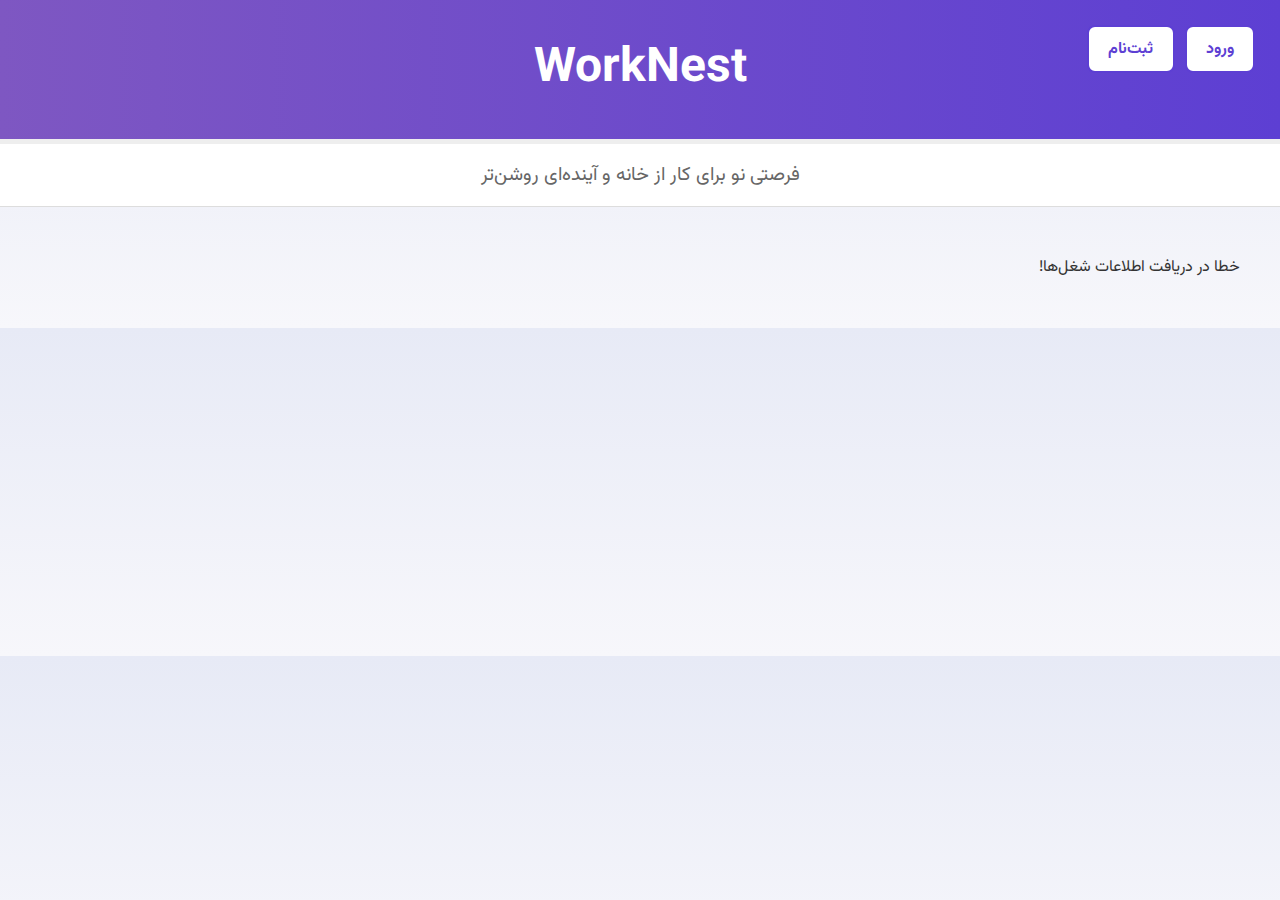
<file: PRB/project_root/frontend/index.html>
<!DOCTYPE html>
<html lang="fa" dir="rtl">
<head>
  <meta charset="UTF-8" />
  <meta name="viewport" content="width=device-width, initial-scale=1.0"/>
  <title>WorkNest - صفحه اصلی</title>
  <link rel="stylesheet" href="./css/styles.css"/>
</head>
<body>
  <header class="main-header">WorkNest</header>

  <div class="subtitle">فرصتی نو برای کار از خانه و آینده‌ای روشن‌تر</div>

  <div class="auth-buttons">
    <a href="login.html">ورود</a>
    <a href="register.html">ثبت‌نام</a>

  </div>

  <main>
    <section id="jobs" class="jobs-list"></section>
  </main>

  <script src="./js/main.js"></script>
</body>
</html>
</file>
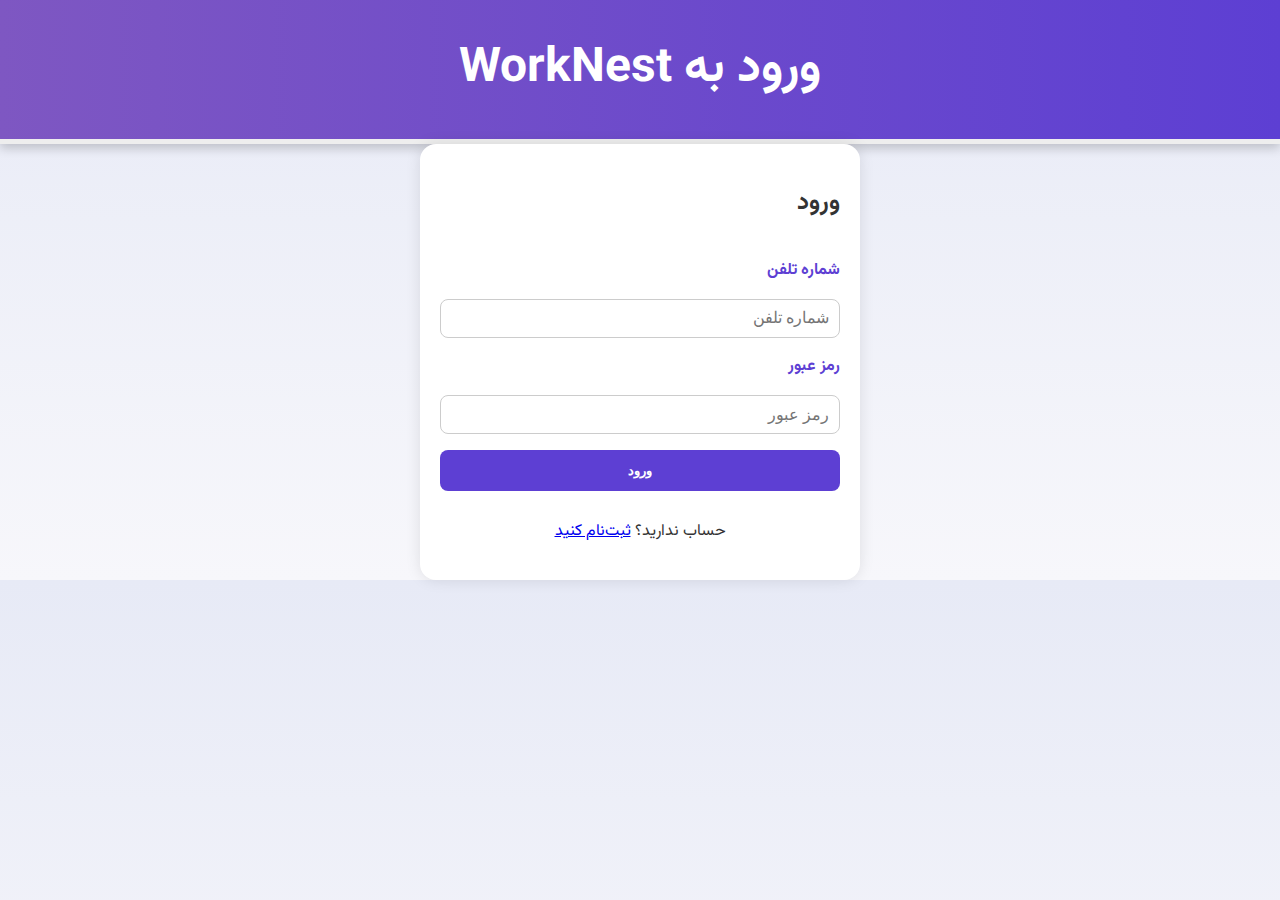
<file: PRB/project_root/frontend/add_job.html>
<!DOCTYPE html>
<html lang="fa" dir="rtl">
<head>
  <meta charset="UTF-8" />
  <meta name="viewport" content="width=device-width, initial-scale=1.0" />
  <title>ثبت شغل جدید - WorkNest</title>
  <link rel="stylesheet" href="./css/styles.css" />
</head>
<body>
  <header class="main-header">ثبت شغل جدید</header>

  <main class="form-container">
    <form id="addJobForm" class="auth-form">
      <h2>افزودن شغل</h2>

      <div class="form-group">
        <label for="title">عنوان شغل:</label>
        <input type="text" id="title" name="title" placeholder="مثلاً: توسعه دهنده وب" required />
      </div>

      <div class="form-group">
        <label for="description">توضیحات شغل:</label>
        <textarea id="description" name="description" rows="5" placeholder="شرح کامل وظایف و الزامات..." required></textarea>
      </div>

      <div class="form-group">
        <label for="city_id">شهر:</label>
        <select id="city_id" name="city_id" required>
          <option value="">شهر را انتخاب کنید</option>
          </select>
      </div>

      <div class="form-group">
        <label for="employer_info">اطلاعات تماس کارفرما (اختیاری):</label>
        <input type="text" id="employer_info" name="employer_info" placeholder="مثلاً ایمیل یا شماره تماس (نمایش عمومی)" />
      </div>

      <button type="submit" class="submit-btn">ثبت شغل</button>
    </form>
    <p class="redirect-message">
        <a href="employer_dashboard.html">بازگشت به داشبورد</a>
    </p>
  </main>

  <script src="./js/add_job.js"></script>
</body>
</html>
</file>
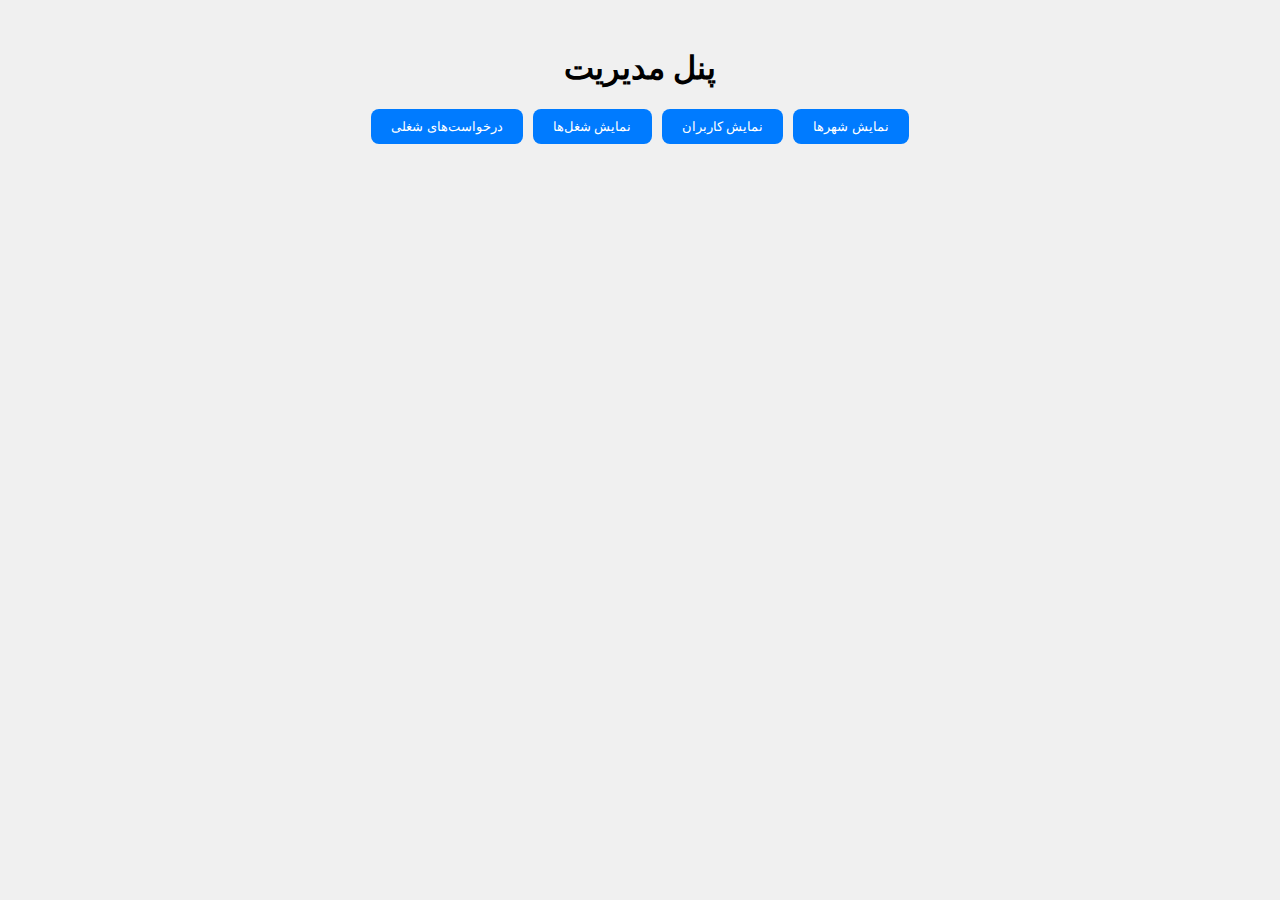
<file: PRB/project_root/frontend/admin.html>
<!DOCTYPE html>
<html lang="fa" dir="rtl">
<head>
  <meta charset="UTF-8">
  <title>پنل مدیریت</title>
  <style>
    body {
      font-family: sans-serif;
      background-color: #f0f0f0;
      padding: 20px;
    }
    .buttons {
      display: flex;
      gap: 10px;
      justify-content: center;
      margin-bottom: 20px;
    }
    .buttons button {
      padding: 10px 20px;
      border: none;
      background-color: #007bff;
      color: white;
      border-radius: 8px;
      cursor: pointer;
    }
    .container {
      display: flex;
      flex-wrap: wrap;
      gap: 20px;
      justify-content: center;
    }
    .card {
      background: white;
      padding: 15px;
      border-radius: 10px;
      width: 300px;
      box-shadow: 0 2px 5px rgba(0,0,0,0.1);
    }
    .card h3 {
      margin-top: 0;
    }
    .actions button {
      margin: 5px 5px 0 0;
      padding: 5px 10px;
      cursor: pointer;
      border: none;
      border-radius: 5px;
    }
    .edit { background-color: #ffc107; }
    .delete { background-color: #dc3545; color: white; }
  </style>
</head>
<body>
  <h1 style="text-align:center">پنل مدیریت</h1>

  <div class="buttons">
    <button onclick="showData('city')">نمایش شهرها</button>
    <button onclick="showData('user')">نمایش کاربران</button>
    <button onclick="showData('job')">نمایش شغل‌ها</button>
    <button onclick="showData('userjob')">درخواست‌های شغلی</button>
  </div>

  <div id="data-container" class="container"></div>

  <script src="js/admin.js"></script>
</body>
</html>
</file>
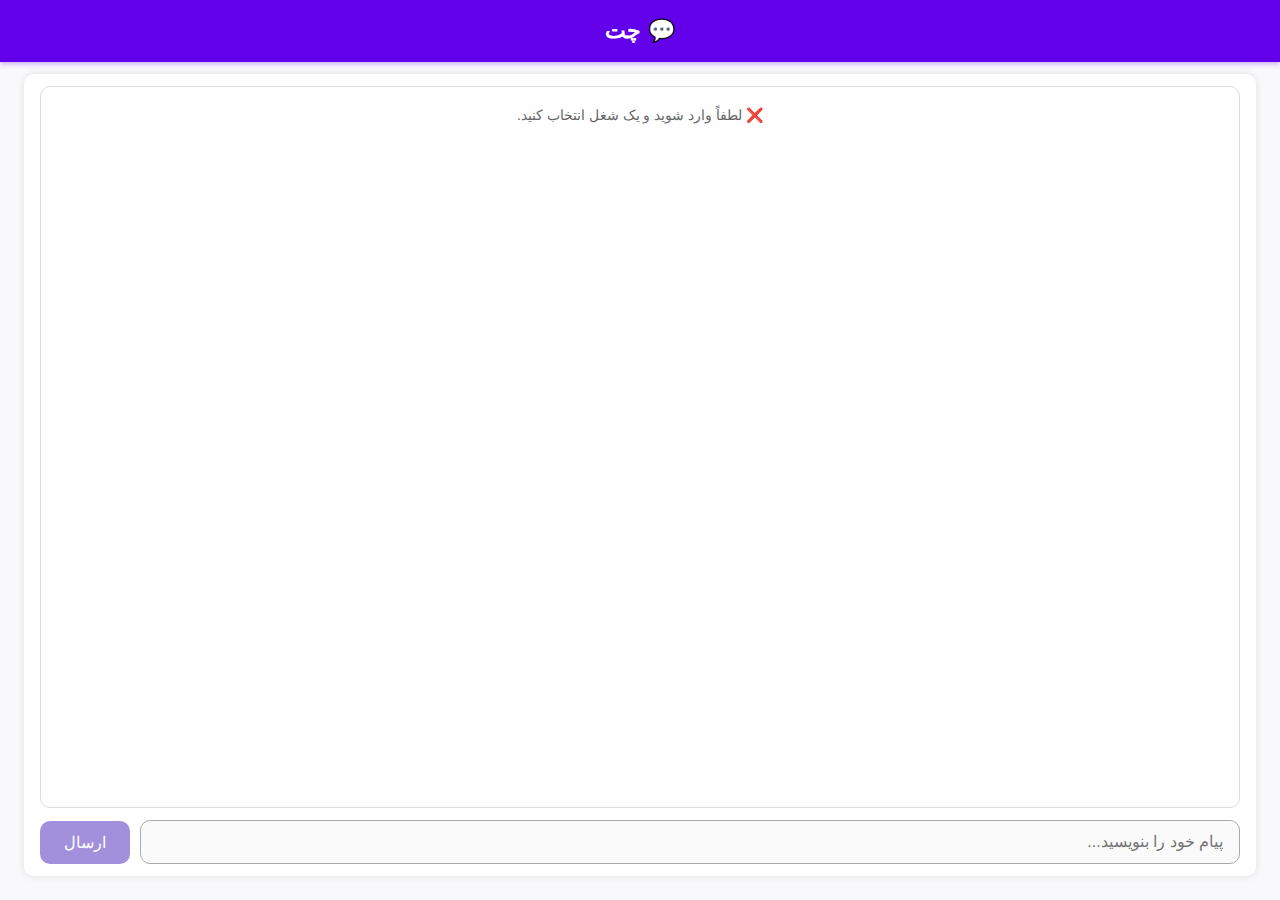
<file: PRB/project_root/frontend/chat.html>
<!DOCTYPE html>
<html lang="fa" dir="rtl">
<head>
  <meta charset="UTF-8" />
  <title>💬 چت با کارفرما</title>
  <style>
    body {
      font-family: "Tahoma", sans-serif;
      margin: 0;
      padding: 0;
      background-color: #f9f9fb;
      color: #222;
      height: 100vh;
      display: flex;
      flex-direction: column;
    }
    header {
      background-color: #6200ea;
      color: white;
      padding: 18px 16px;
      text-align: center;
      font-size: 22px;
      font-weight: 600;
      user-select: none;
      box-shadow: 0 2px 5px rgb(98 0 234 / 0.3);
    }
    .chat-container {
      flex: 1;
      display: flex;
      flex-direction: column;
      padding: 12px 16px;
      gap: 12px;
      background-color: #fff;
      box-shadow: 0 0 8px rgb(0 0 0 / 0.1);
      border-radius: 10px;
      margin: 12px 24px 24px 24px;
    }
    #chat-box {
      flex-grow: 1;
      overflow-y: auto;
      padding: 10px 14px;
      background-color: #fefefe;
      border: 1.5px solid #ddd;
      border-radius: 10px;
      scroll-behavior: smooth;
      word-break: break-word;
    }
    .chat-message {
      max-width: 65%;
      margin: 8px 0;
      padding: 10px 16px;
      border-radius: 20px;
      line-height: 1.4;
      clear: both;
      font-size: 15px;
      box-shadow: 0 1px 3px rgb(0 0 0 / 0.05);
      user-select: text;
      white-space: pre-wrap;
      word-wrap: break-word;
    }
    .me {
      background-color: #d2f4d7;
      float: right;
      text-align: right;
    }
    .other {
      background-color: #ececec;
      float: left;
      text-align: left;
    }
    .chat-input {
      display: flex;
      gap: 10px;
      align-items: center;
    }
    #message-input {
      flex-grow: 1;
      padding: 12px 16px;
      font-size: 16px;
      border: 1.5px solid #aaa;
      border-radius: 10px;
      outline-offset: 2px;
      transition: border-color 0.25s ease;
    }
    #message-input:focus {
      border-color: #6200ea;
      box-shadow: 0 0 8px rgba(98, 0, 234, 0.3);
    }
    #send-button {
      background-color: #6200ea;
      border: none;
      color: white;
      padding: 12px 24px;
      font-size: 16px;
      border-radius: 10px;
      cursor: pointer;
      user-select: none;
      transition: background-color 0.3s ease;
    }
    #send-button:disabled {
      background-color: #a390dd;
      cursor: default;
    }
    .system-msg {
      text-align: center;
      color: #666;
      font-size: 14px;
      margin: 10px 0;
      user-select: none;
    }
  </style>
</head>
<body>

<header id="chat-header">💬 چت</header>

<div class="chat-container">
  <div id="chat-box">
    <p class="system-msg">در حال بارگذاری پیام‌ها...</p>
  </div>
  <div class="chat-input">
    <input
      type="text"
      id="message-input"
      placeholder="پیام خود را بنویسید..."
      autocomplete="off"
      disabled
      aria-label="متن پیام"
    />
    <button id="send-button" disabled>ارسال</button>
  </div>
</div>

<script>
(() => {
  const API_BASE = "http://localhost:8000/v1";
  const token = localStorage.getItem("access_token");
  const jobId = localStorage.getItem("job_id");

  const chatBox = document.getElementById("chat-box");
  const chatHeader = document.getElementById("chat-header");
  const messageInput = document.getElementById("message-input");
  const sendButton = document.getElementById("send-button");

  let currentUserId = null;
  let receiverId = null;
  let socket = null;

  function appendMessage({ sender_id, content }) {
    const div = document.createElement("div");
    div.className = "chat-message " + (sender_id === currentUserId ? "me" : "other");
    div.textContent = content;
    chatBox.appendChild(div);
    chatBox.scrollTop = chatBox.scrollHeight;
  }

  function appendSystemMessage(text) {
    const p = document.createElement("p");
    p.className = "system-msg";
    p.textContent = text;
    chatBox.appendChild(p);
    chatBox.scrollTop = chatBox.scrollHeight;
  }

  async function fetchWithAuth(url) {
    const res = await fetch(url, {
      headers: { Authorization: `Bearer ${token}` }
    });
    const data = await res.json();
    if (!res.ok) {
      const msg = typeof data.detail === "string" ? data.detail : "خطای ناشناخته";
      throw new Error(msg);
    }
    return data;
  }

  async function initChat() {
    if (!token || !jobId) {
      chatBox.innerHTML = "<p class='system-msg'>❌ لطفاً وارد شوید و یک شغل انتخاب کنید.</p>";
      return;
    }
    try {
      const me = await fetchWithAuth(`${API_BASE}/user/me`);
      currentUserId = me.id;

      const job = await fetchWithAuth(`${API_BASE}/jobs/${jobId}`);
      if (!job.employer || !job.employer.id) throw new Error("کارفرما مشخص نشده است.");
      receiverId = job.employer.id;

      chatHeader.textContent = `💬 چت با ${job.employer.first_name || "کارفرما"}`;

      const messages = await fetchWithAuth(`${API_BASE}/messages/?receiver_id=${receiverId}`);
      chatBox.innerHTML = "";
      if (messages.length === 0) {
        appendSystemMessage("پیامی وجود ندارد. اولین پیام را ارسال کنید!");
      } else {
        messages.forEach(appendMessage);
      }

      setupWebSocket();
    } catch (err) {
      console.error(err);
      chatBox.innerHTML = `<p class='system-msg'>❌ ${err.message}</p>`;
    }
  }

  function setupWebSocket() {
    socket = new WebSocket(`ws://localhost:8000/v1/messages/ws/chat/${receiverId}?token=${token}`);

    socket.addEventListener("open", () => {
      appendSystemMessage("✅ اتصال برقرار شد.");
      messageInput.disabled = false;
      messageInput.focus();
    });

    socket.addEventListener("message", event => {
      try {
        const data = JSON.parse(event.data);
        if (data && data.sender_id && data.content) {
          appendMessage(data);
        }
      } catch {
        console.warn("خطا در پردازش پیام دریافتی.");
      }
    });

    socket.addEventListener("close", () => {
      appendSystemMessage("🔌 اتصال قطع شد.");
      messageInput.disabled = true;
      sendButton.disabled = true;
    });

    socket.addEventListener("error", () => {
      appendSystemMessage("❌ خطا در اتصال وب‌سوکت.");
    });

    messageInput.addEventListener("input", () => {
      sendButton.disabled = messageInput.value.trim() === "";
    });

    sendButton.addEventListener("click", () => {
      sendMessage();
    });

    messageInput.addEventListener("keydown", e => {
      if (e.key === "Enter" && !e.shiftKey && !sendButton.disabled) {
        e.preventDefault();
        sendMessage();
      }
    });
  }

  function sendMessage() {
    const content = messageInput.value.trim();
    if (!content || socket.readyState !== WebSocket.OPEN) return;

    const message = { content };
    socket.send(JSON.stringify(message));
    appendMessage({ sender_id: currentUserId, content });

    messageInput.value = "";
    sendButton.disabled = true;
    messageInput.focus();
  }

  initChat();
})();
</script>

</body>
</html>
</file>
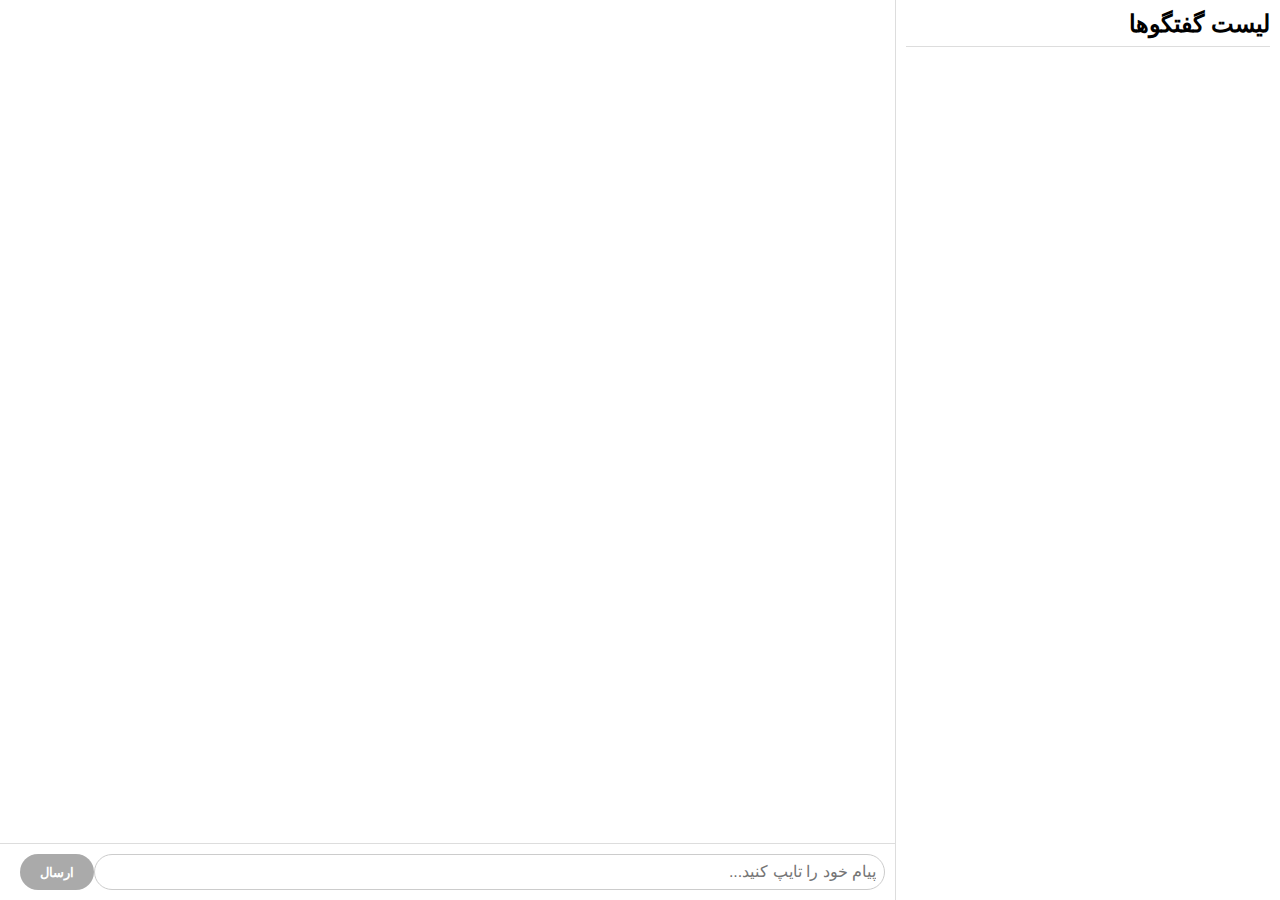
<file: PRB/project_root/frontend/chat_list.html>
<!DOCTYPE html>
<html lang="fa">
<head>
<meta charset="UTF-8" />
<meta name="viewport" content="width=device-width, initial-scale=1" />
<title>لیست چت‌ها - پنل کارفرما</title>
<style>
  body {
    font-family: Vazir, sans-serif;
    direction: rtl;
    background: #f9f9f9;
    margin: 0;
    padding: 0;
  }
  #container {
    display: flex;
    height: 100vh;
  }
  #contacts {
    width: 30%;
    background: #fff;
    border-left: 1px solid #ddd;
    overflow-y: auto;
  }
  #contacts h2 {
    margin: 10px;
    border-bottom: 1px solid #ddd;
    padding-bottom: 8px;
  }
  .contact-item {
    padding: 10px;
    cursor: pointer;
    border-bottom: 1px solid #eee;
  }
  .contact-item:hover, .contact-item.active {
    background-color: #e1d4f0;
  }
  #chat-area {
    flex-grow: 1;
    display: flex;
    flex-direction: column;
    background: #fff;
  }
  #messages {
    flex-grow: 1;
    overflow-y: auto;
    padding: 15px;
    border-bottom: 1px solid #ddd;
  }
  .message {
    margin-bottom: 10px;
    max-width: 70%;
    padding: 8px 12px;
    border-radius: 10px;
  }
  .sent {
    background-color: #c8e6c9;
    align-self: flex-end;
  }
  .received {
    background-color: #ececec;
    align-self: flex-start;
  }
  #input-area {
    display: flex;
    padding: 10px;
  }
  #message-input {
    flex-grow: 1;
    padding: 8px;
    font-size: 1rem;
    border-radius: 20px;
    border: 1px solid #ccc;
    outline: none;
  }
  #send-btn {
    background-color: #6a4c93;
    color: white;
    border: none;
    margin-left: 10px;
    padding: 8px 20px;
    border-radius: 20px;
    cursor: pointer;
    font-weight: bold;
  }
  #send-btn:disabled {
    background-color: #aaa;
    cursor: not-allowed;
  }
</style>
</head>
<body>

<div id="container">
  <div id="contacts">
    <h2>لیست گفتگوها</h2>
    <div id="contact-list"></div>
  </div>
  <div id="chat-area">
    <div id="messages"></div>
    <div id="input-area">
      <input type="text" id="message-input" placeholder="پیام خود را تایپ کنید..." autocomplete="off" />
      <button id="send-btn" disabled>ارسال</button>
    </div>
  </div>
</div>

<script>
  // === تنظیمات اولیه ===
  const token = localStorage.getItem('jwt_token');  // توکن JWT باید از جایی ذخیره شده باشه
  if (!token) {
    alert("لطفا ابتدا وارد شوید.");
    // می‌تونی ریدایرکت کنی به صفحه ورود
  }

  const apiBase = 'http://localhost:8000'; // آدرس بک‌اند خودت
  let selectedContactId = null;
  let websocket = null;

  const contactListEl = document.getElementById('contact-list');
  const messagesEl = document.getElementById('messages');
  const inputEl = document.getElementById('message-input');
  const sendBtn = document.getElementById('send-btn');

  // --- گرفتن شناسه کاربر فعلی از توکن JWT ---
  function parseJwt (token) {
    try {
      const base64Url = token.split('.')[1];
      const base64 = base64Url.replace(/-/g, '+').replace(/_/g, '/');
      const jsonPayload = decodeURIComponent(atob(base64).split('').map(function(c) {
          return '%' + ('00' + c.charCodeAt(0).toString(16)).slice(-2);
      }).join(''));
      return JSON.parse(jsonPayload);
    } catch {
      return null;
    }
  }
  const currentUserId = parseJwt(token)?.sub;

  // --- بارگذاری لیست مخاطبین ---
  async function loadContacts() {
    try {
      // گرفتن پیام‌ها از بک‌اند (مثلا API که پیام‌ها رو می‌فرسته)
      // اینجا فرض می‌کنیم بک‌اند یک API دارد که پیام‌های دریافتی/ارسالی را برمی‌گرداند
      // چون تو بک‌اندت چنین API نداری، باید یک API ایجاد کنی که مثلا لیست کاربرانی که با کارفرما چت کرده‌اند را بدهد
      // اینجا یک نمونه API فرضی زده‌ام: /messages/chats
      const response = await fetch(`${apiBase}/messages/chats`, {
        headers: { 'Authorization': `Bearer ${token}` }
      });
      if (!response.ok) throw new Error('خطا در دریافت لیست گفتگوها');

      const chats = await response.json();
      contactListEl.innerHTML = '';
      chats.forEach(chat => {
        // chat.receiver_id یا chat.sender_id می‌تواند شناسه مخاطب باشد
        // فرض می‌کنیم backend داده‌هایی مثل {user_id: 123, username: 'کاربر ۱', last_message: 'سلام'} برمی‌گرداند
        const div = document.createElement('div');
        div.classList.add('contact-item');
        div.textContent = chat.username + ": " + (chat.last_message || '');
        div.dataset.userid = chat.user_id;
        div.addEventListener('click', () => {
          selectContact(chat.user_id, chat.username);
        });
        contactListEl.appendChild(div);
      });
    } catch (error) {
      alert(error.message);
    }
  }

  // --- انتخاب مخاطب ---
  function selectContact(userId, username) {
    selectedContactId = userId;
    // هایلایت کردن مخاطب انتخاب شده
    [...contactListEl.children].forEach(child => child.classList.remove('active'));
    const activeItem = [...contactListEl.children].find(c => c.dataset.userid == userId);
    if (activeItem) activeItem.classList.add('active');

    // بارگذاری پیام‌ها
    loadMessages(userId);
    setupWebSocket(userId);
  }

  // --- بارگذاری پیام‌های بین کارفرما و مخاطب ---
  async function loadMessages(userId) {
    try {
      const response = await fetch(`${apiBase}/messages/?receiver_id=${userId}`, {
        headers: { 'Authorization': `Bearer ${token}` }
      });
      if (!response.ok) throw new Error('خطا در دریافت پیام‌ها');

      const messages = await response.json();
      messagesEl.innerHTML = '';
      messages.forEach(msg => {
        addMessageToChat(msg, msg.sender_id == currentUserId);
      });
      messagesEl.scrollTop = messagesEl.scrollHeight;
      sendBtn.disabled = false;
    } catch (error) {
      alert(error.message);
    }
  }

  // --- افزودن پیام به بخش پیام‌ها ---
  function addMessageToChat(message, isSent) {
    const div = document.createElement('div');
    div.classList.add('message');
    div.classList.add(isSent ? 'sent' : 'received');
    div.textContent = message.content + " (" + new Date(message.timestamp).toLocaleTimeString() + ")";
    messagesEl.appendChild(div);
  }

  // --- راه‌اندازی WebSocket ---
  function setupWebSocket(receiverId) {
    if (websocket) {
      websocket.close();
    }
    websocket = new WebSocket(`ws://localhost:8000/ws/chat/${receiverId}?token=${token}`);

    websocket.onmessage = function(event) {
      const msg = JSON.parse(event.data);
      if (msg.error) {
        alert(msg.error);
        return;
      }
      // اگر پیام مربوط به چت فعلی است نمایش می‌دهیم
      if (msg.sender_id == selectedContactId || msg.receiver_id == selectedContactId) {
        addMessageToChat(msg, msg.sender_id == currentUserId);
        messagesEl.scrollTop = messagesEl.scrollHeight;
      }
    };

    websocket.onclose = function() {
      console.log('WebSocket connection closed');
    };
  }

  // --- ارسال پیام ---
  sendBtn.onclick = function() {
    const content = inputEl.value.trim();
    if (!content) return;
    if (websocket && websocket.readyState === WebSocket.OPEN) {
      websocket.send(JSON.stringify({ content }));
      inputEl.value = '';
    }
  };

  // فعال/غیرفعال کردن دکمه ارسال با توجه به متن ورودی
  inputEl.addEventListener('input', () => {
    sendBtn.disabled = !inputEl.value.trim();
  });

  // بارگذاری اولیه مخاطبین
  loadContacts();

</script>

</body>
</html>
</file>
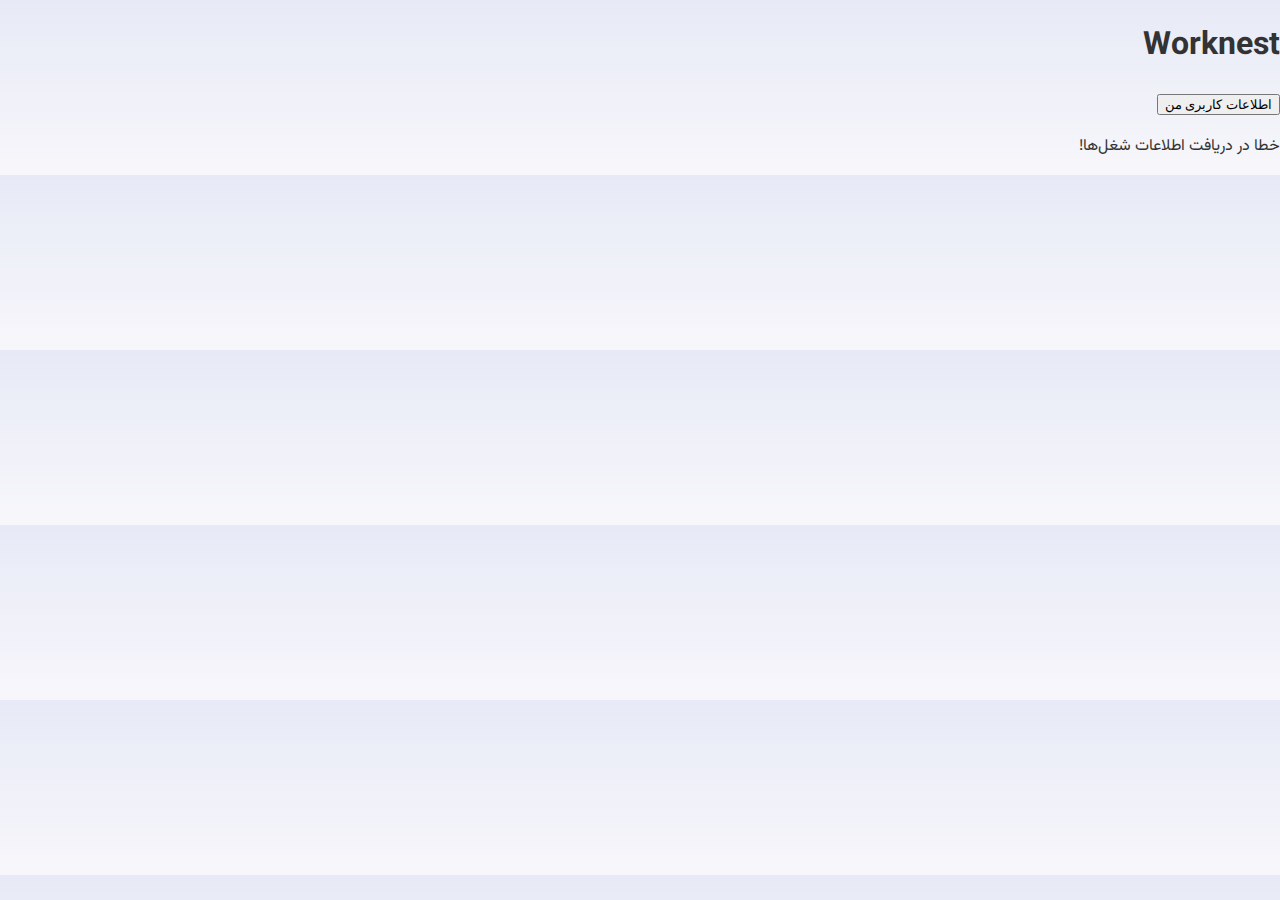
<file: PRB/project_root/frontend/dashboard.html>
<!DOCTYPE html>
<html>
<head><title>Dashboard</title><link rel='stylesheet' href='css/styles.css'></head>
<body>
<h1>Worknest</h1>
<button id='profile-btn'>اطلاعات کاربری من</button>
<div id='jobs'></div>
<script src='js/main.js'></script>
</body>
</html>
</file>
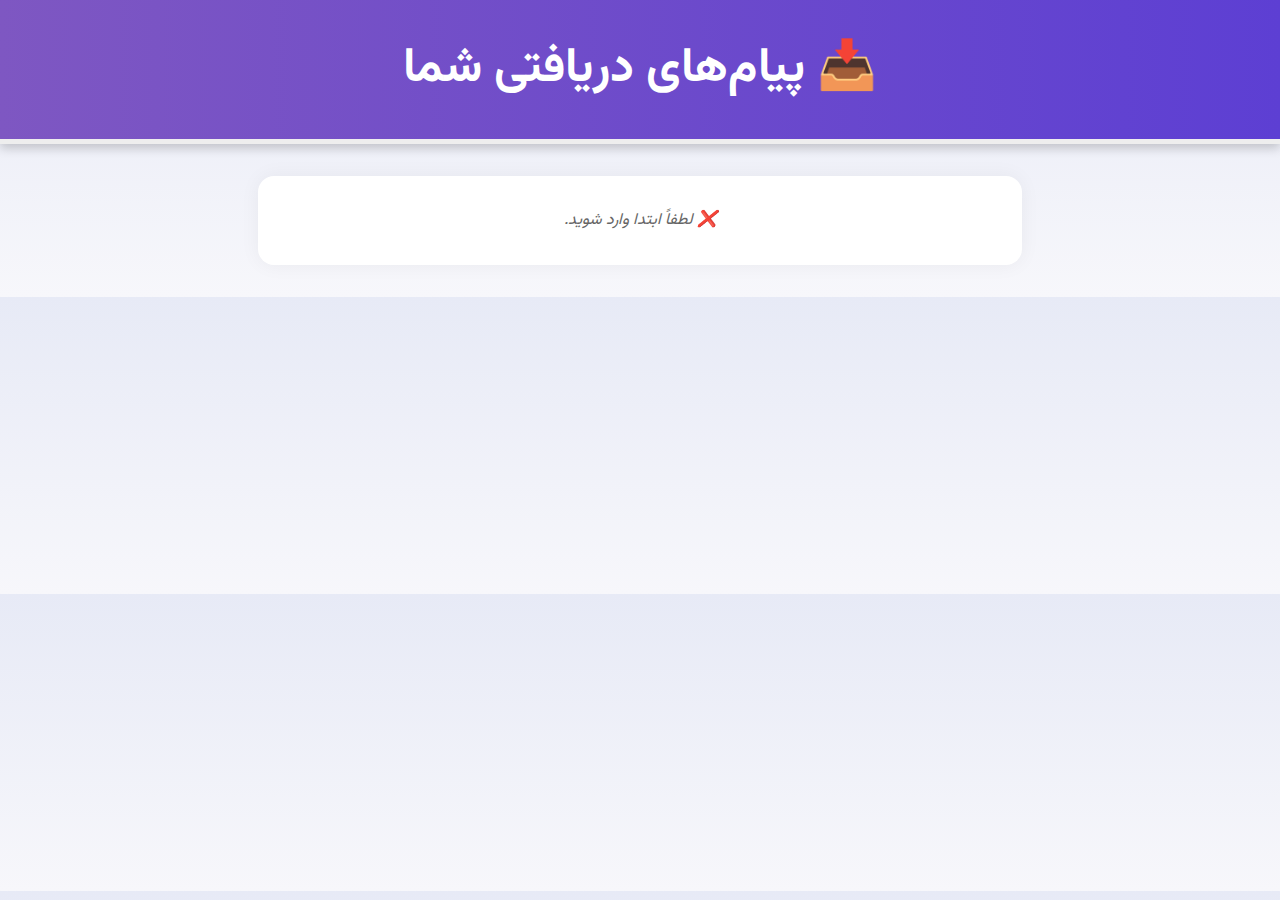
<file: PRB/project_root/frontend/employer_chat.html>
<!DOCTYPE html>
<html lang="fa" dir="rtl">
<head>
  <meta charset="UTF-8" />
  <title>پیام‌های دریافتی کارفرما</title>
  <link rel="stylesheet" href="./css/styles.css" />
  <style>
    body {
      font-family: 'Vazirmatn', sans-serif;
      background-color: #f8f8ff;
      margin: 0;
      padding: 0;
    }

    .main-header {
      background-color: #6a1b9a;
      color: white;
      padding: 1rem;
      font-size: 1.6rem;
      text-align: center;
    }

    .form-container {
      max-width: 700px;
      margin: 2rem auto;
      background-color: #fff;
      padding: 1rem 2rem;
      border-radius: 16px;
      box-shadow: 0 0 20px rgba(0,0,0,0.05);
    }

    #contacts-list {
      display: flex;
      flex-direction: column;
      gap: 0.6rem;
    }

    .chat-user-item {
      background: #f3e5f5;
      border-radius: 12px;
      padding: 0.8rem 1.2rem;
      font-size: 1.1rem;
      font-weight: bold;
      color: #4a148c;
      cursor: pointer;
      transition: background 0.2s ease;
    }

    .chat-user-item:hover {
      background-color: #e1bee7;
    }

    .system-msg {
      color: #666;
      text-align: center;
      font-style: italic;
      margin-top: 1rem;
    }
  </style>
</head>
<body>
  <header class="main-header">📥 پیام‌های دریافتی شما</header>

  <main class="form-container">
    <div id="contacts-list">
      <p class="system-msg">در حال بارگذاری لیست مخاطبین...</p>
    </div>
  </main>

  <script>
    document.addEventListener("DOMContentLoaded", async () => {
      const contactsList = document.getElementById("contacts-list");
      const token = localStorage.getItem("access_token");

      if (!token) {
        contactsList.innerHTML = `<p class="system-msg">❌ لطفاً ابتدا وارد شوید.</p>`;
        return;
      }

      try {
        const res = await fetch(`http://localhost:8000/v1/messages/employer/contacts?token=${token}`);
        if (!res.ok) {
          contactsList.innerHTML = `<p class="system-msg">❌ خطا در دریافت مخاطبین.</p>`;
          return;
        }

        const users = await res.json();
        if (!users.length) {
          contactsList.innerHTML = `<p class="system-msg">🟡 هنوز پیامی دریافت نکرده‌اید.</p>`;
          return;
        }

        contactsList.innerHTML = "";
        users.forEach(user => {
          const div = document.createElement("div");
          div.className = "chat-user-item";
          div.textContent = `${user.first_name} ${user.last_name}`;
          div.addEventListener("click", () => {
            localStorage.setItem("employer_chat_user_id", user.id);
            window.location.href = "chat.html";
          });
          contactsList.appendChild(div);
        });
      } catch (err) {
        console.error("Fetch error:", err);
        contactsList.innerHTML = `<p class="system-msg">❌ خطا در ارتباط با سرور.</p>`;
      }
    });
  </script>
</body>
</html>
</file>
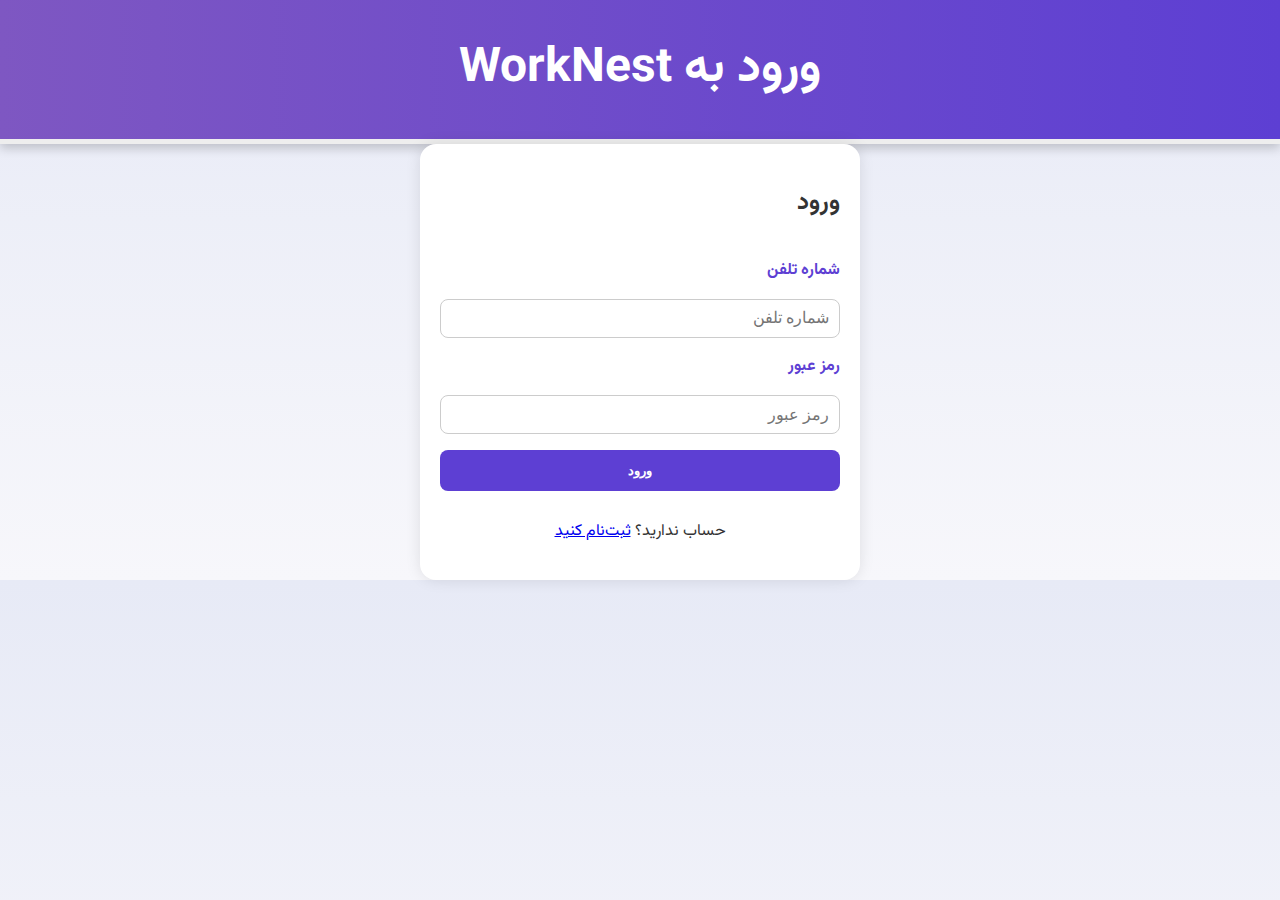
<file: PRB/project_root/frontend/employer_dashboard.html>
<!DOCTYPE html>
<html lang="fa" dir="rtl">
<head>
  <meta charset="UTF-8" />
  <meta name="viewport" content="width=device-width, initial-scale=1.0" />
  <title>داشبورد کارفرما - WorkNest</title>
  <link rel="stylesheet" href="./css/styles.css" />
  <style>
    /* Styles specific to employer dashboard */
    .dashboard-grid {
      display: grid;
      grid-template-columns: repeat(auto-fit, minmax(250px, 1fr));
      gap: 20px;
      margin-top: 2rem;
    }
    .dashboard-card {
      background-color: #fff;
      padding: 25px;
      border-radius: 16px;
      box-shadow: 0 4px 15px rgba(0,0,0,0.1);
      text-align: center;
      transition: transform 0.2s ease;
    }
    .dashboard-card:hover {
      transform: translateY(-5px);
    }
    .dashboard-card h3 {
      color: #5d3fd3;
      margin-bottom: 15px;
      font-size: 1.5rem;
    }
    .dashboard-card p {
      margin-bottom: 20px;
    }
    .dashboard-card a {
      display: inline-block;
      background-color: #7e57c2;
      color: white;
      padding: 12px 25px;
      border-radius: 10px;
      text-decoration: none;
      font-weight: bold;
      transition: background-color 0.3s ease;
    }
    .dashboard-card a:hover {
      background-color: #5d3fd3;
    }
    .my-jobs-list {
        margin-top: 2rem;
        display: flex;
        flex-direction: column;
        gap: 15px;
    }
    .my-jobs-list .job-card {
      background-color: #f8f8ff;
      border: 1px solid #e0e0e0;
      padding: 15px;
      border-radius: 10px;
      box-shadow: 0 2px 8px rgba(0,0,0,0.05);
    }
    .my-jobs-list .job-card h4 {
      color: #6a1b9a;
      margin-top: 0;
      margin-bottom: 10px;
    }
    .my-jobs-list .job-card p {
      margin: 5px 0;
      font-size: 0.95em;
    }
    .job-status {
      font-weight: bold;
    }
    .status-approved {
      color: green;
    }
    .status-pending {
      color: orange;
    }
    .logout-btn {
        position: absolute;
        top: 25px;
        left: 25px; /* تغییر جهت */
        background-color: #dc3545; /* رنگ قرمز برای خروج */
        color: white;
        padding: 0.6rem 1.2rem;
        border: none;
        border-radius: 8px;
        font-weight: bold;
        cursor: pointer;
        transition: background-color 0.3s;
    }
    .logout-btn:hover {
        background-color: #c82333;
    }
  </style>
</head>
<body>
  <header class="main-header">داشبورد کارفرما - WorkNest</header>
  <button class="logout-btn" onclick="logout()">خروج</button>
  <div class="subtitle">به پنل کارفرمایی خود خوش آمدید!</div>

  <main>
    <div class="dashboard-grid">
      <div class="dashboard-card">
        <h3>پیام‌های دریافتی</h3>
        <p>مشاهده و مدیریت گفتگوها با کارجویان.</p>
        <a href="employer_chat.html">مشاهده چت‌ها</a>
      </div>
      <div class="dashboard-card">
        <h3>ثبت شغل جدید</h3>
        <p>فرصت شغلی جدید خود را برای جذب نیروی کار ثبت کنید.</p>
        <a href="add_job.html">ثبت شغل</a>
      </div>
      <div class="dashboard-card">
        <h3>شغل‌های من</h3>
        <p>مشاهده لیست شغل‌های ثبت‌شده توسط شما و وضعیت تأیید آن‌ها.</p>
        <a href="#" id="viewMyJobsBtn">مشاهده شغل‌ها</a>
      </div>
    </div>

    <section id="my-jobs-section" style="display: none; margin-top: 3rem;">
      <h2 style="text-align: center; color: #5d3fd3;">لیست شغل‌های ثبت‌شده</h2>
      <div id="my-jobs-list" class="my-jobs-list">
        <p class="system-msg">در حال بارگذاری شغل‌ها...</p>
      </div>
    </section>
  </main>

  <script src="./js/employer_dashboard.js"></script>
  <script>
    function logout() {
      localStorage.removeItem('access_token');
      localStorage.removeItem('token_type');
      localStorage.removeItem('user');
      window.location.href = 'index.html';
    }
  </script>
</body>
</html>
</file>
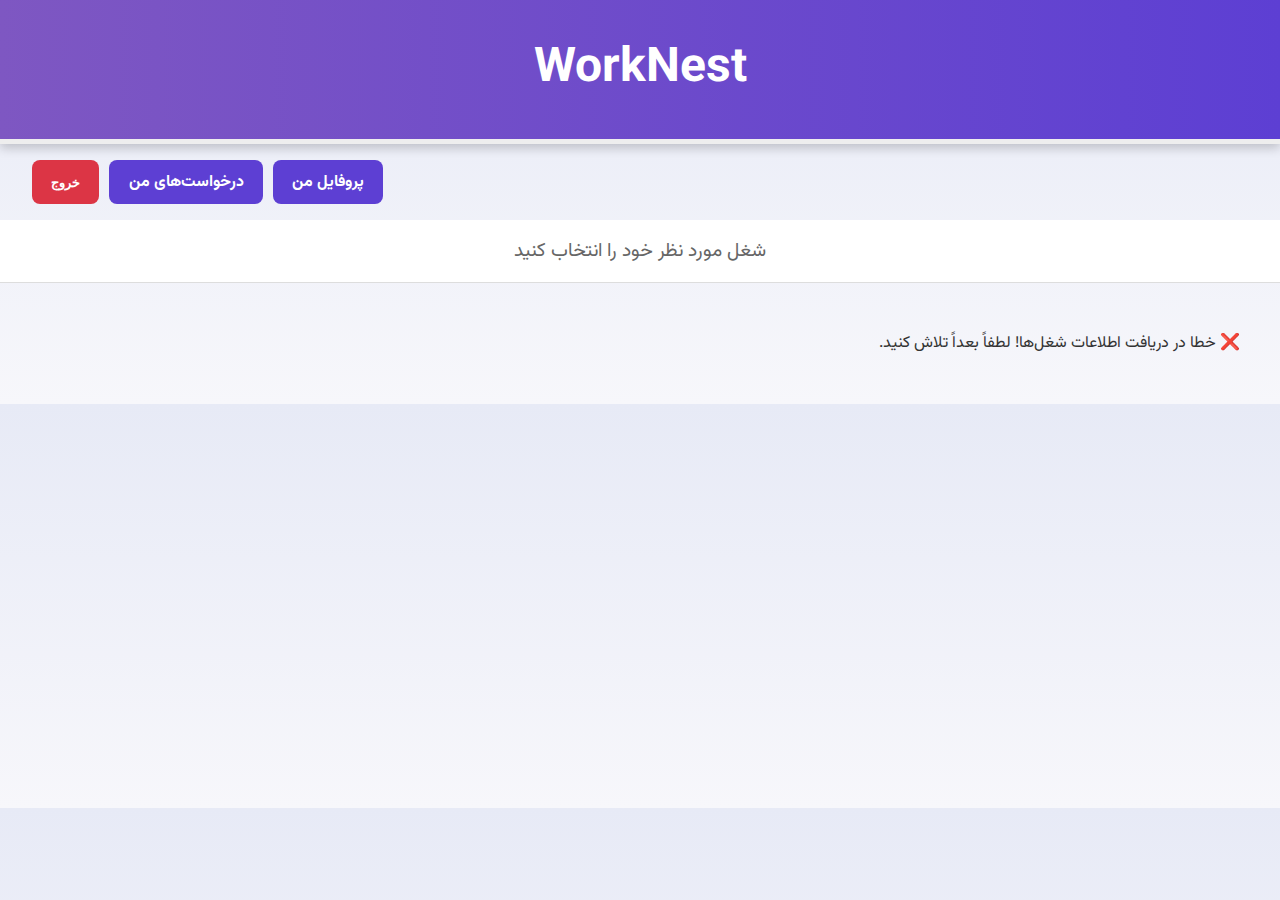
<file: PRB/project_root/frontend/home.html>
<!DOCTYPE html>
<html lang="fa" dir="rtl">
<head>
  <meta charset="UTF-8" />
  <meta name="viewport" content="width=device-width, initial-scale=1.0"/>
  <title>WorkNest - فرصت‌های شغلی</title>
  <link rel="stylesheet" href="./css/styles.css" />
  <style>
    .user-actions {
      display: flex;
      justify-content: flex-end;
      padding: 1rem 2rem;
      gap: 10px;
    }
    .user-actions a, .user-actions button {
      background-color: #5d3fd3;
      color: white;
      padding: 0.6rem 1.2rem;
      border-radius: 8px;
      text-decoration: none;
      font-weight: bold;
      transition: background-color 0.3s;
      border: none;
      cursor: pointer;
    }
    .user-actions a:hover, .user-actions button:hover {
      background-color: #4028a0;
    }
    .user-actions .logout-btn {
      background-color: #dc3545;
    }
    .user-actions .logout-btn:hover {
      background-color: #c82333;
    }
  </style>
</head>
<body>

  <header class="main-header">WorkNest</header>

  <div class="user-actions">
    <a href="#" id="myProfileBtn">پروفایل من</a>
    <a href="#" id="myApplicationsBtn">درخواست‌های من</a>
    <button id="logoutBtn" class="logout-btn">خروج</button>
  </div>

  <div class="subtitle">شغل مورد نظر خود را انتخاب کنید</div>

  <main>
    <section id="jobs" class="jobs-list">
      <p class="system-msg">در حال بارگذاری شغل‌ها...</p>
    </section>
  </main>

  <script src="js/home.js"></script>


</body>
</html>
</file>
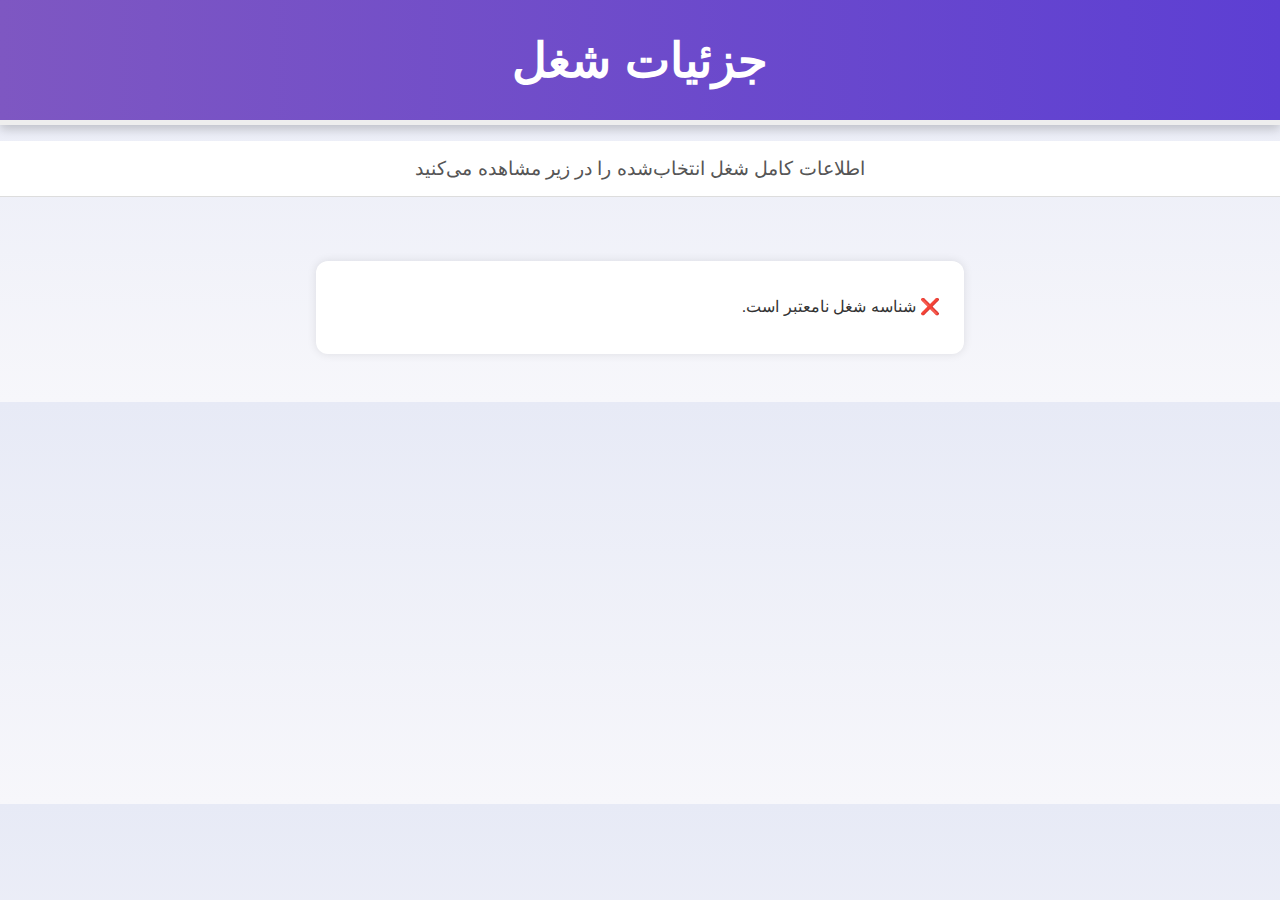
<file: PRB/project_root/frontend/job.html>
<!DOCTYPE html>
<html lang="fa" dir="rtl">
<head>
  <meta charset="UTF-8" />
  <meta name="viewport" content="width=device-width, initial-scale=1.0" />
  <title>جزئیات شغل</title>
  <link rel="stylesheet" href="./css/styles.css" />
  <style>
    body {
      font-family: sans-serif;
      background-color: #f5f5f5;
      margin: 0;
      padding: 0;
    }

    .main-header {
      background-color: #673ab7;
      color: white;
      text-align: center;
      padding: 1rem;
      font-size: 1.5rem;
    }

    .subtitle {
      text-align: center;
      margin: 1rem 0;
      color: #555;
    }

    .job-detail-box {
      max-width: 600px;
      margin: 1rem auto;
      background: white;
      padding: 1.5rem;
      border-radius: 12px;
      box-shadow: 0 0 10px rgba(0,0,0,0.1);
      line-height: 1.8;
    }

    .job-detail-box p {
      margin: 0.5rem 0;
    }

    .chat-button {
      margin-top: 20px;
      padding: 10px 20px;
      background-color: #7b4dff;
      color: white;
      border: none;
      border-radius: 8px;
      cursor: pointer;
      text-decoration: none;
      display: inline-block;
    }
  </style>
</head>
<body>
  <header class="main-header">جزئیات شغل</header>

  <section class="subtitle">
    اطلاعات کامل شغل انتخاب‌شده را در زیر مشاهده می‌کنید
  </section>

  <main>
    <div id="job-details" class="job-detail-box">
      <p>در حال بارگذاری اطلاعات شغل...</p>
    </div>
  </main>

  <script src="./js/job.js"></script>
</body>
</html>
</file>
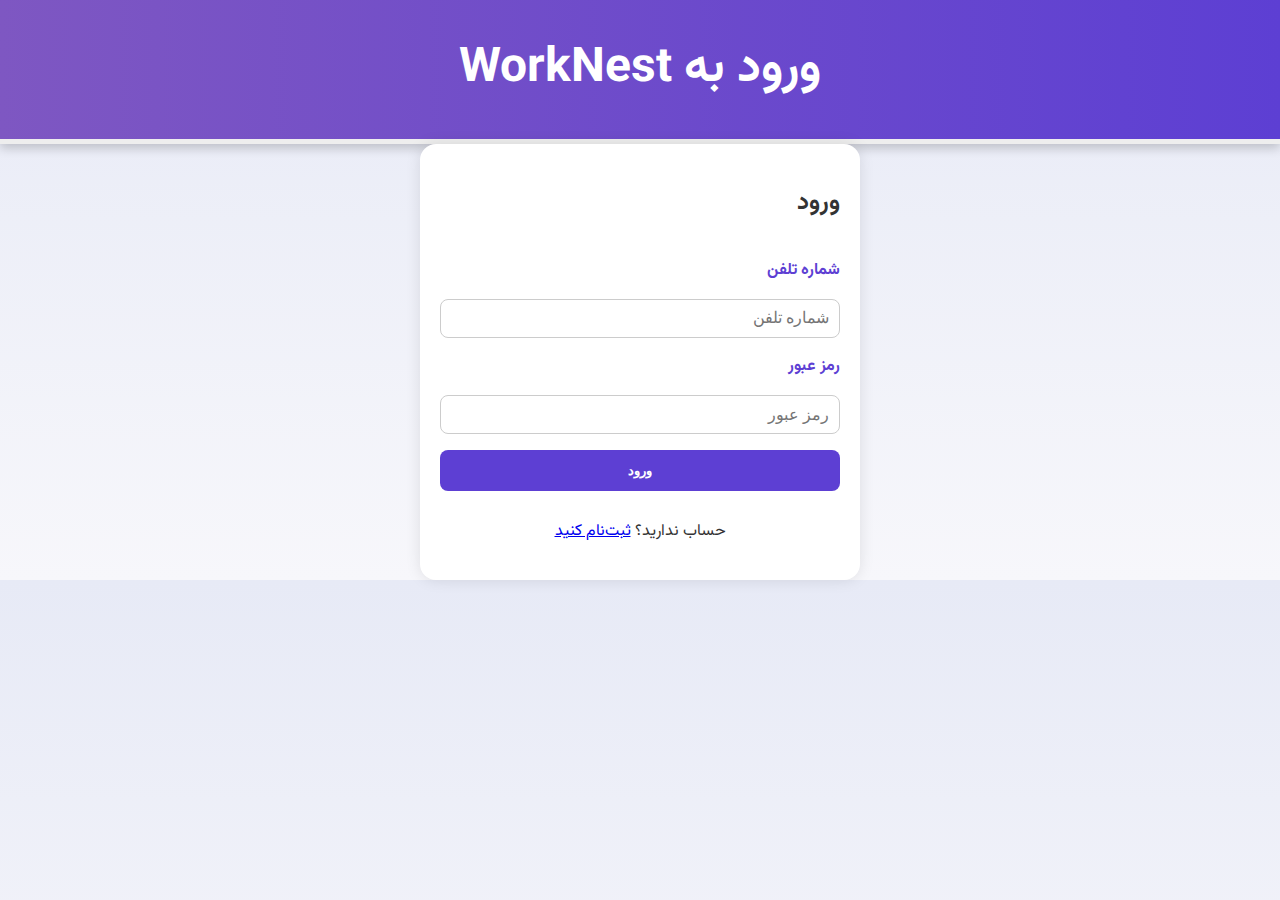
<file: PRB/project_root/frontend/login.html>
<!DOCTYPE html>
<html lang="fa" dir="rtl">
<head>
  <meta charset="UTF-8" />
  <meta name="viewport" content="width=device-width, initial-scale=1.0" />
  <title>ورود به WorkNest</title>
  <link rel="stylesheet" href="./css/styles.css" />
</head>
<body>
  <header class="main-header">ورود به WorkNest</header>

  <main class="form-container">
    <form id="loginForm" class="auth-form">
      <h2>ورود</h2>

      <label for="username" class="visually-hidden">شماره تلفن</label>
      <input
        type="text"
        id="username"
        name="username"
        placeholder="شماره تلفن"
        required
        autocomplete="username"
      />

      <label for="password" class="visually-hidden">رمز عبور</label>
      <input
        type="password"
        id="password"
        name="password"
        placeholder="رمز عبور"
        required
        autocomplete="current-password"
      />

      <button type="submit">ورود</button>

      <p class="redirect-message">
        حساب ندارید؟ <a href="register.html">ثبت‌نام کنید</a>
      </p>
    </form>
  </main>

  <script src="./js/login.js"></script>
</body>
</html>
</file>
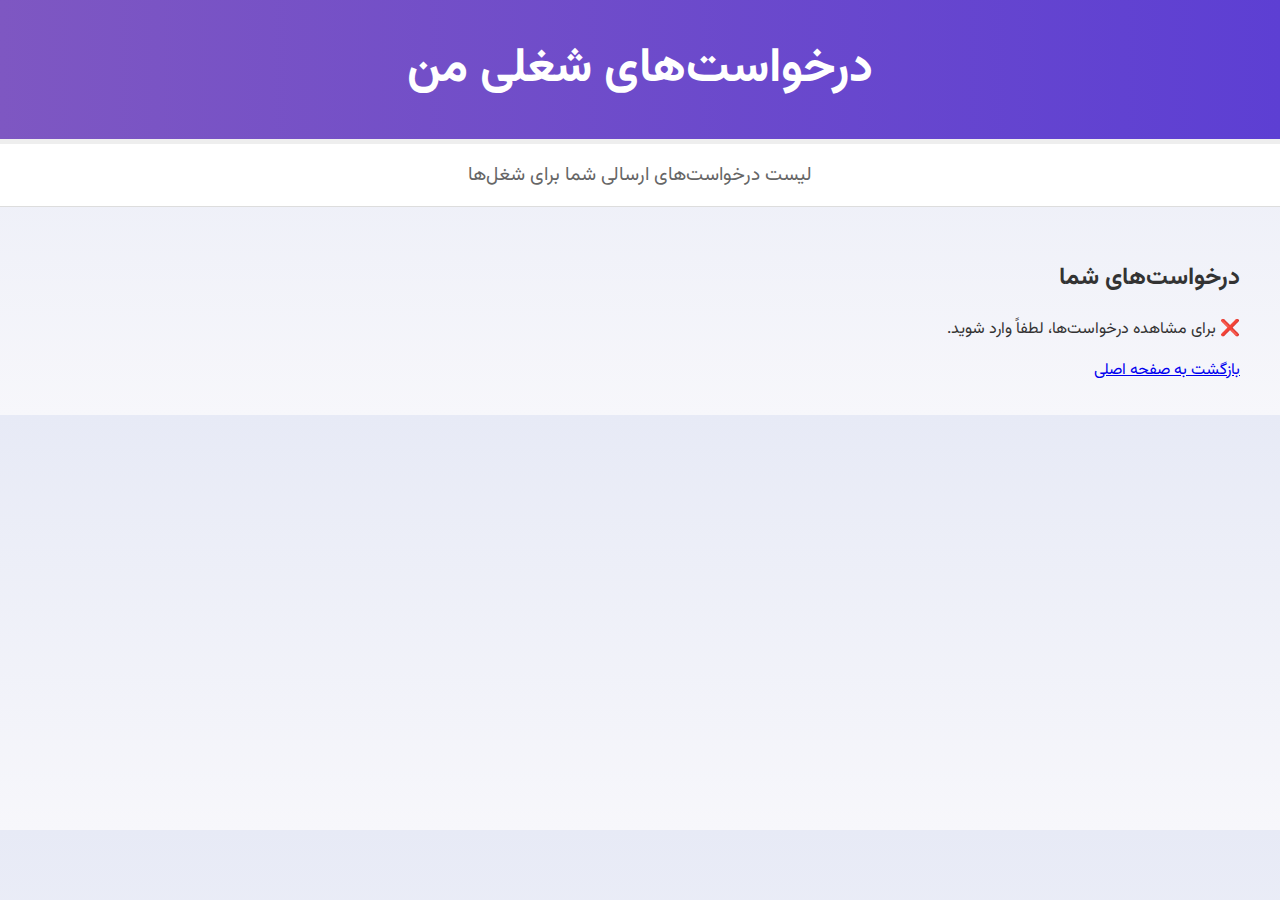
<file: PRB/project_root/frontend/my_applications.html>
<!DOCTYPE html>
<html lang="fa" dir="rtl">
<head>
  <meta charset="UTF-8" />
  <meta name="viewport" content="width=device-width, initial-scale=1.0" />
  <title>درخواست‌های من - WorkNest</title>
  <link rel="stylesheet" href="./css/styles.css" />
 
</head>
<body>
  <header class="main-header">درخواست‌های شغلی من</header>
  <div class="subtitle">لیست درخواست‌های ارسالی شما برای شغل‌ها</div>

  <main class="applications-container">
    <h2>درخواست‌های شما</h2>
    <div id="my-applications-list">
      <p class="no-applications">در حال بارگذاری درخواست‌ها...</p>
    </div>
    <a href="home.html" class="back-button">بازگشت به صفحه اصلی</a>
  </main>

  <script src="./js/my_applications.js"></script>
</body>
</html>
</file>
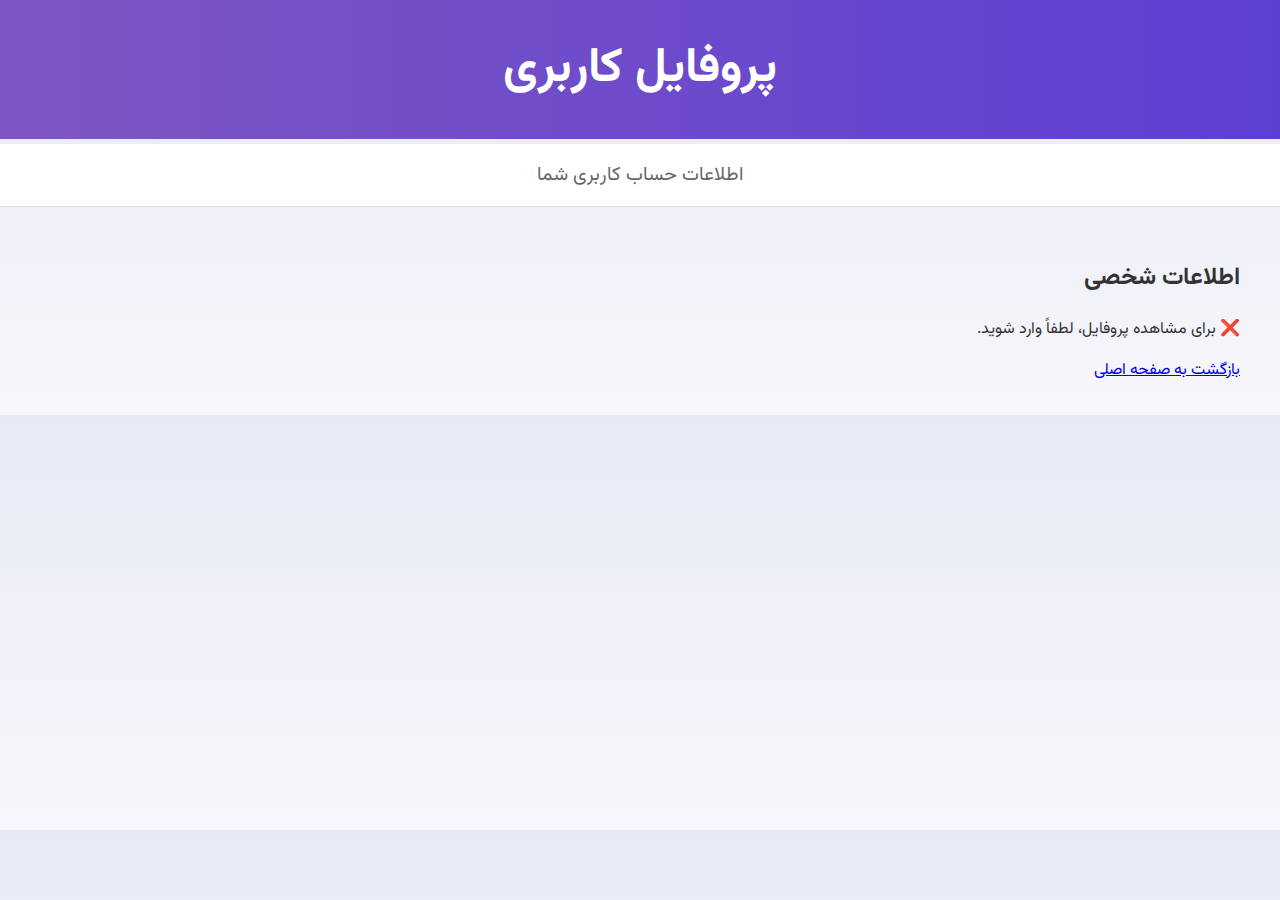
<file: PRB/project_root/frontend/profile.html>
<!DOCTYPE html>
<html lang="fa" dir="rtl">
<head>
  <meta charset="UTF-8" />
  <meta name="viewport" content="width=device-width, initial-scale=1.0" />
  <title>پروفایل من - WorkNest</title>
  <link rel="stylesheet" href="./css/styles.css" />
  
</head>
<body>
  <header class="main-header">پروفایل کاربری</header>
  <div class="subtitle">اطلاعات حساب کاربری شما</div>

  <main class="profile-container">
    <h2>اطلاعات شخصی</h2>
    <div id="user-profile-info" class="profile-info">
      <p class="system-msg">در حال بارگذاری اطلاعات...</p>
    </div>
    <div class="profile-actions">
        <a href="home.html">بازگشت به صفحه اصلی</a>
    </div>
  </main>

  <script src="./js/profile.js"></script>
</body>
</html>
</file>
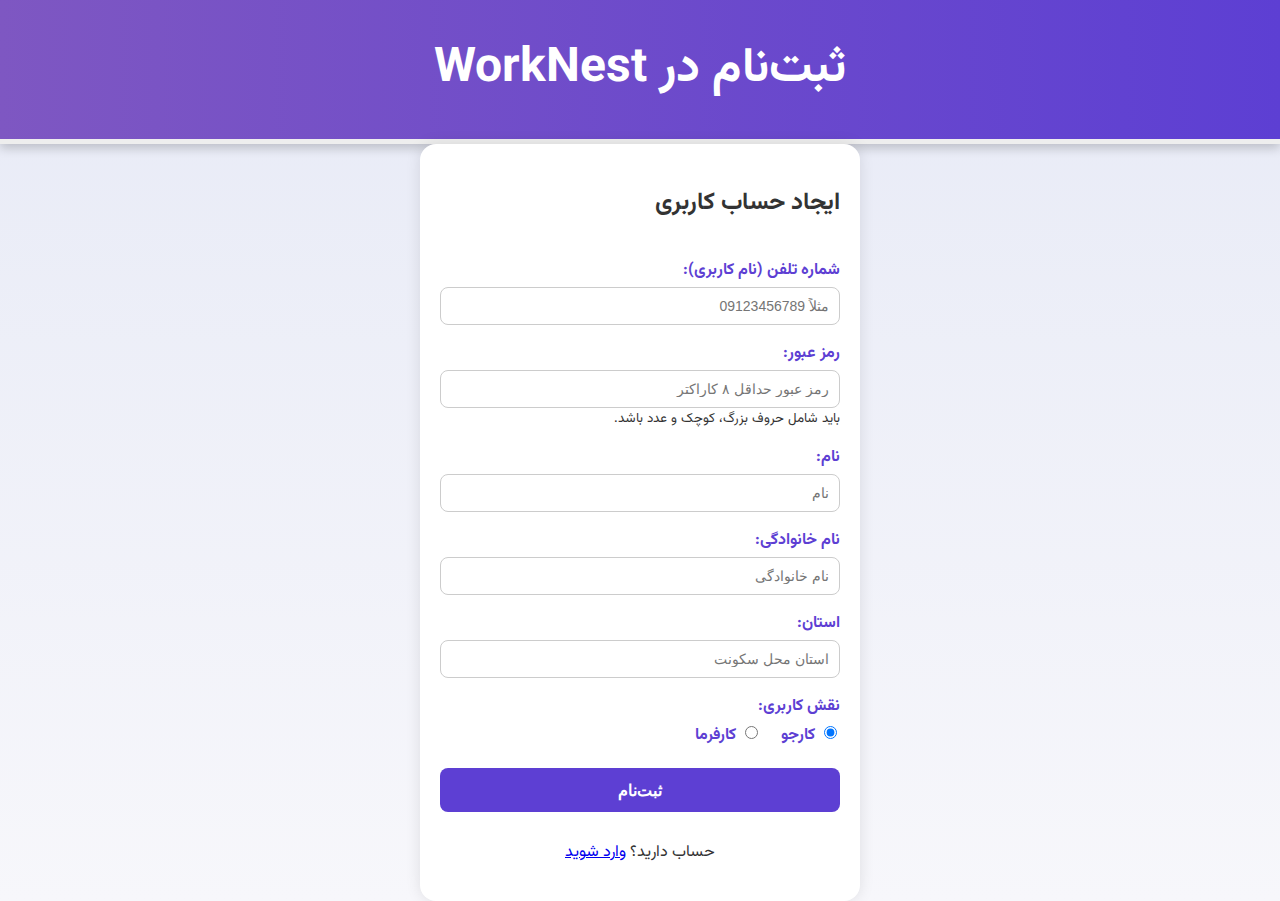
<file: PRB/project_root/frontend/register.html>
<!DOCTYPE html>
<html lang="fa" dir="rtl">
<head>
  <meta charset="UTF-8" />
  <meta name="viewport" content="width=device-width, initial-scale=1.0" />
  <title>ثبت‌نام در WorkNest</title>
  <link rel="stylesheet" href="./css/styles.css" />
</head>
<body>
  <header class="main-header">ثبت‌نام در WorkNest</header>

  <main class="form-container">
    <form id="registerForm" class="auth-form" autocomplete="off">
      <h2>ایجاد حساب کاربری</h2>

      <div class="form-group">
        <label for="username">شماره تلفن (نام کاربری):</label>
        <input
          type="text"
          id="username"
          name="username"
          placeholder="مثلاً 09123456789"
          required
          autocomplete="tel"
          inputmode="tel"
        />
      </div>

      <div class="form-group">
        <label for="password">رمز عبور:</label>
        <input
          type="password"
          id="password"
          name="password"
          placeholder="رمز عبور حداقل ۸ کاراکتر"
          required
          minlength="8"
          autocomplete="new-password"
        />
        <small>باید شامل حروف بزرگ، کوچک و عدد باشد.</small>
      </div>

      <div class="form-group">
        <label for="first_name">نام:</label>
        <input
          type="text"
          id="first_name"
          name="first_name"
          placeholder="نام"
          required
          autocomplete="given-name"
        />
      </div>

      <div class="form-group">
        <label for="last_name">نام خانوادگی:</label>
        <input
          type="text"
          id="last_name"
          name="last_name"
          placeholder="نام خانوادگی"
          required
          autocomplete="family-name"
        />
      </div>

      <div class="form-group">
        <label for="province">استان:</label>
        <input
          type="text"
          id="province"
          name="province"
          placeholder="استان محل سکونت"
          required
          autocomplete="address-level1"
        />
      </div>

      <div class="form-group">
        <label>نقش کاربری:</label>
        <div class="role-options">
          <label>
            <input type="radio" id="role_user" name="role" value="user" checked />
            کارجو
          </label>
          <label>
            <input type="radio" id="role_employer" name="role" value="employer" />
            کارفرما
          </label>
        </div>
      </div>

      <button type="submit" class="submit-btn">ثبت‌نام</button>

      <p class="redirect-message">
        حساب دارید؟ <a href="login.html">وارد شوید</a>
      </p>
    </form>
  </main>

  <script src="./js/register.js"></script>
</body>
</html>
</file>
<file: PRB/project_root/frontend/css/styles.css>
@import url('https://fonts.googleapis.com/css2?family=Vazirmatn:wght@400;700&display=swap');

body {
  margin: 0;
  font-family: 'Vazirmatn', sans-serif;
  direction: rtl;
  background: linear-gradient(to bottom, #e7eaf6, #f7f7fb);
  color: #333;
}


header.main-header {
  background: linear-gradient(to left, #5d3fd3, #7e57c2);
  color: white;
  padding: 2rem 1rem;
  text-align: center;
  font-size: 3rem;
  font-weight: bold;
  border-bottom: 5px solid #eee;
  box-shadow: 0 4px 10px rgba(0,0,0,0.2);
}


.subtitle {
  background-color: #fff;
  text-align: center;
  font-size: 1.2rem;
  padding: 1rem;
  margin: 0;
  color: #666;
  border-bottom: 1px solid #ddd;
}


.auth-buttons {
  position: absolute;
  top: 25px;
  right: 25px;
  display: flex;
  gap: 10px;
}

.auth-buttons a {
  text-decoration: none;
  background-color: #fff;
  color: #5d3fd3;
  padding: 0.6rem 1.2rem;
  border: 2px solid #5d3fd3;
  border-radius: 8px;
  font-weight: bold;
  transition: all 0.3s;
}

.auth-buttons a:hover {
  background-color: #5d3fd3;
  color: #fff;
}


.form-container {
  max-width: 500px;
  margin: 2rem auto;
  padding: 2rem;
  background-color: #fff;
  border-radius: 16px;
  box-shadow: 0 0 15px rgba(0,0,0,0.1);
}

.auth-form {
  display: flex;
  flex-direction: column;
  gap: 1rem;
}

.auth-form label {
  font-weight: bold;
  color: #5d3fd3;
}

.auth-form input {
  padding: 0.6rem;
  border: 1px solid #ccc;
  border-radius: 8px;
  font-size: 1rem;
}

.auth-form button {
  padding: 0.8rem;
  background-color: #5d3fd3;
  color: #fff;
  border: none;
  border-radius: 8px;
  font-weight: bold;
  cursor: pointer;
  transition: background-color 0.3s;
}

.auth-form button:hover {
  background-color: #4a2cb0;
}

.redirect-text {
  text-align: center;
  margin-top: 1rem;
  font-size: 0.95rem;
}

.redirect-text a {
  color: #5d3fd3;
  text-decoration: none;
  font-weight: bold;
}

.redirect-text a:hover {
  text-decoration: underline;
}


main {
  padding: 2rem;
  max-width: 1200px;
  margin: 0 auto;
}

.jobs-list {
  display: grid;
  grid-template-columns: repeat(auto-fit, minmax(280px, 1fr));
  gap: 1.5rem;
}


.job-card {
  background-color: white;
  border-radius: 16px;
  padding: 1.5rem;
  box-shadow: 0 0 10px rgba(0,0,0,0.05);
  border: 1px solid #ddd;
  transition: transform 0.3s ease;
}

.job-card:hover {
  transform: translateY(-5px);
}

.job-card h3 {
  margin: 0 0 0.5rem;
  color: #5d3fd3;
  font-size: 1.2rem;
}

.job-card p {
  margin: 0.4rem 0;
  font-size: 0.95rem;
}


.job-card button {
  margin-top: 1rem;
  width: 100%;
  background-color: #5d3fd3;
  color: white;
  border: none;
  padding: 0.7rem;
  border-radius: 8px;
  font-weight: bold;
  cursor: pointer;
  transition: background-color 0.3s;
}

.job-card button:hover {
  background-color: #4028a0;
}


.city-container {
  display: grid;
  grid-template-columns: repeat(3, 1fr);
  gap: 1.5rem;
  margin-top: 2rem;
}

.city-box {
  background-color: #fff;
  padding: 1.2rem;
  border-radius: 12px;
  text-align: center;
  box-shadow: 0 0 10px rgba(0,0,0,0.05);
  border: 1px solid #ddd;
}


@media screen and (max-width: 768px) {
  .auth-buttons {
    position: static;
    justify-content: center;
    margin-top: 1rem;
  }

  .form-container {
    margin: 1rem;
    padding: 1.5rem;
  }

  .city-container {
    grid-template-columns: repeat(2, 1fr);
  }
}

@media screen and (max-width: 480px) {
  .city-container {
    grid-template-columns: 1fr;
  }
}
.form-container {
  max-width: 400px;
  margin: 0 auto;
  padding: 20px;
}

.auth-form {
  display: flex;
  flex-direction: column;
  gap: 16px;
}

.form-group {
  display: flex;
  flex-direction: column;
}

.form-group label {
  margin-bottom: 4px;
  font-weight: bold;
}

.form-group input {
  padding: 10px;
  border: 1px solid #ccc;
  border-radius: 8px;
  font-size: 14px;
}

.role-options {
  display: flex;
  gap: 20px;
  align-items: center;
}

.submit-btn {
  padding: 12px;
  background-color: #7c3aed;
  color: white;
  border: none;
  border-radius: 8px;
  font-size: 16px;
  cursor: pointer;
}

.submit-btn:hover {
  background-color: #5b21b6;
}

.redirect-message {
  text-align: center;
  margin-top: 12px;
}
</file>
